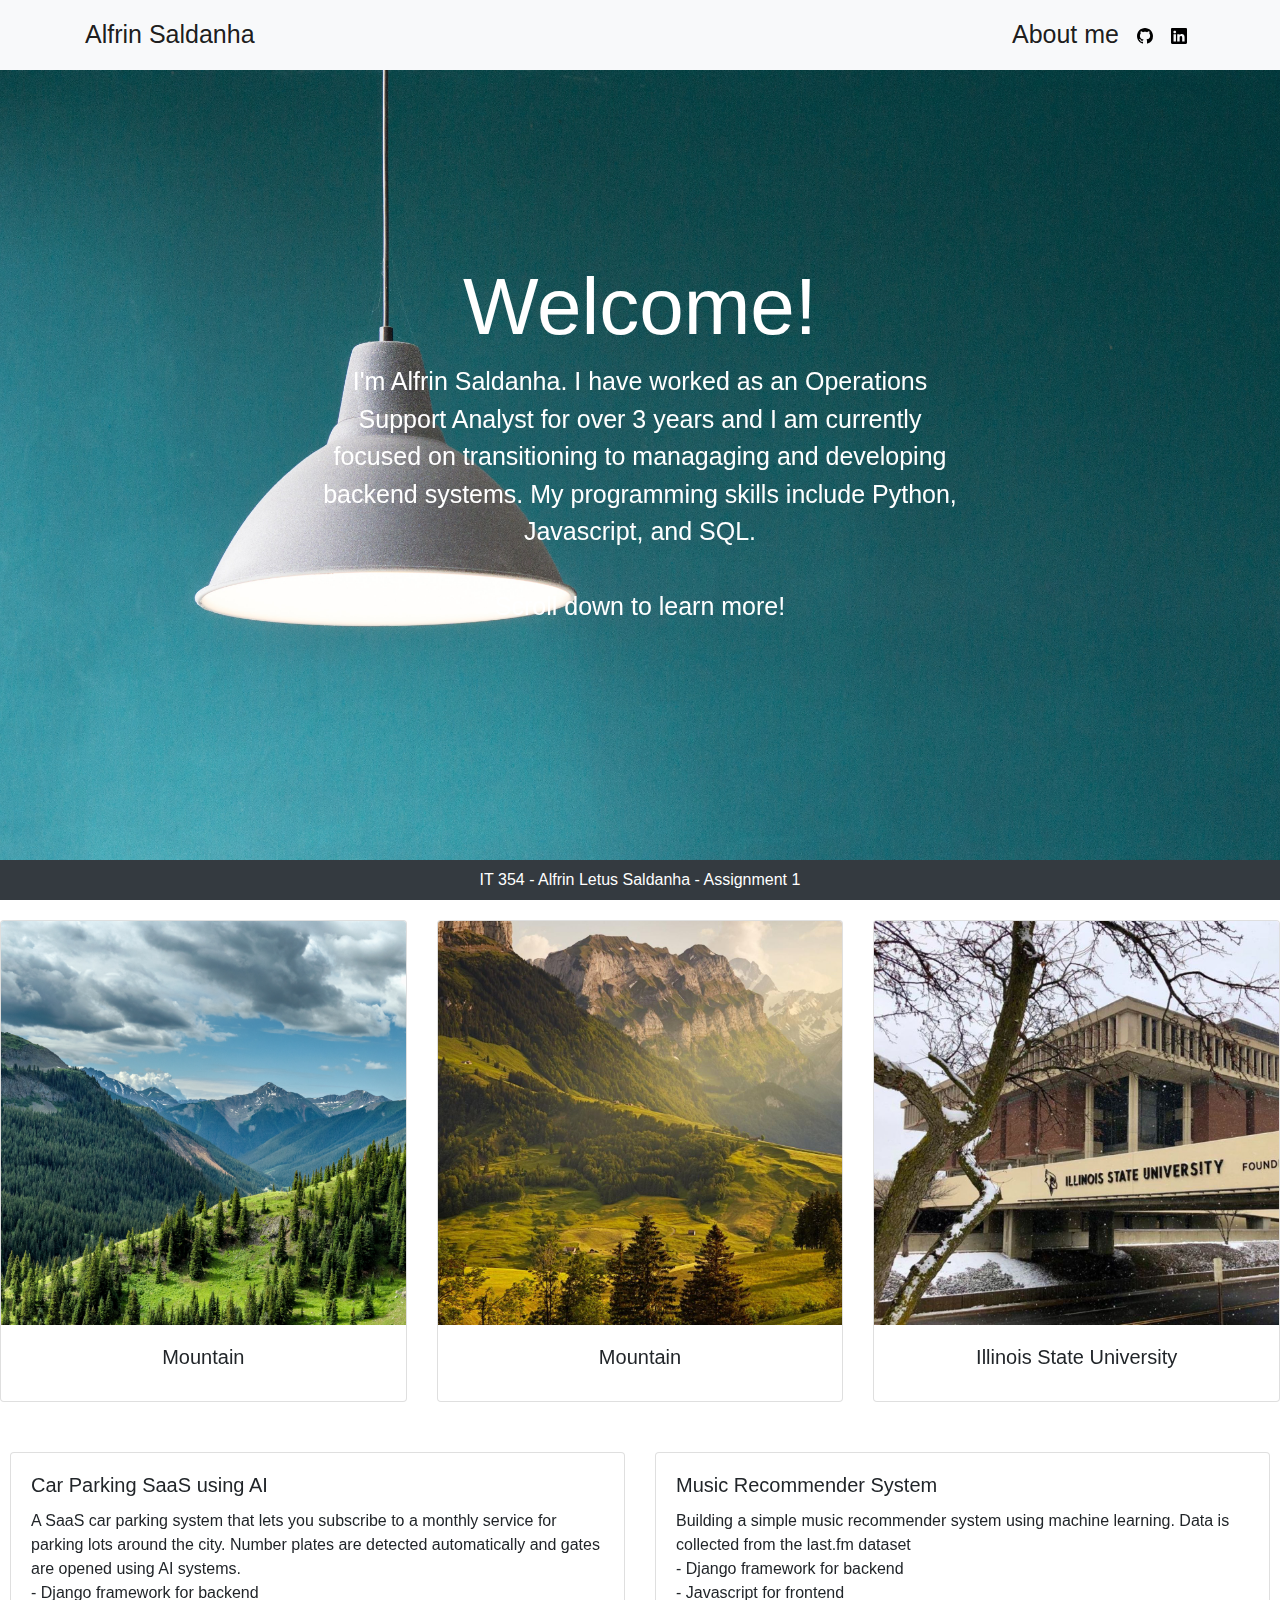
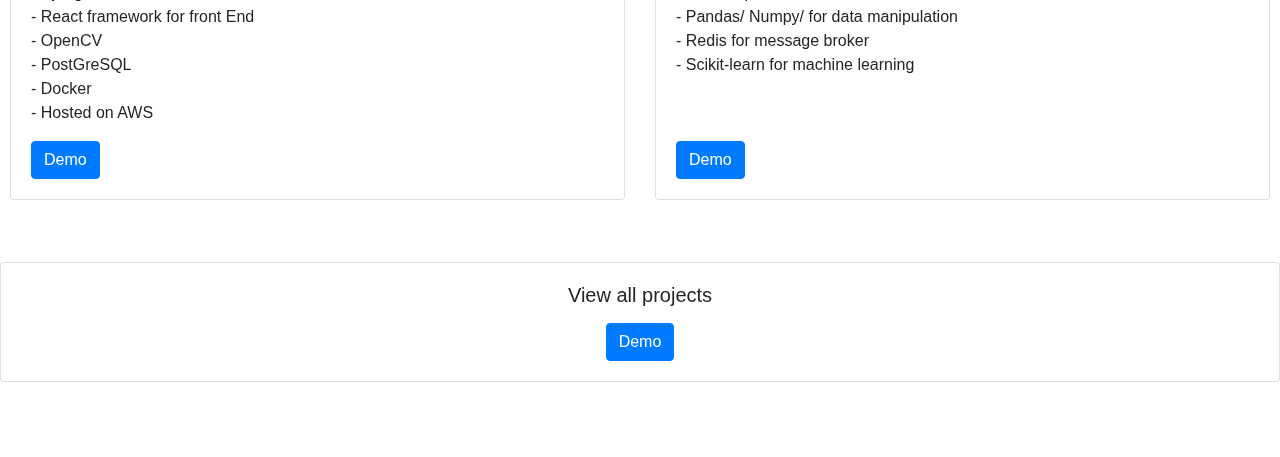
<file: index.html>
<!doctype html>
<html lang="en">
  <head>
    <!-- Required meta tags -->
    <meta charset="utf-8">
    <meta name="viewport" content="width=device-width, initial-scale=1, shrink-to-fit=no">

    <!-- Bootstrap CSS -->
    <link rel="stylesheet" href="https://stackpath.bootstrapcdn.com/bootstrap/4.3.1/css/bootstrap.min.css" integrity="sha384-ggOyR0iXCbMQv3Xipma34MD+dH/1fQ784/j6cY/iJTQUOhcWr7x9JvoRxT2MZw1T" crossorigin="anonymous">
    <link rel="stylesheet" href="CSS/style.css">

    <title>Alfrin Saldanha</title>
  </head>
  <img src="images/background_lamp.jpg" class="bg">

  <!-----------------------------Header---------------------------------->
  <body>
    <nav class="navbar navbar-expand-sm sticky-top navbar-light bg-light">
      <div class="container">
          <a class="navbar-brand" href="index.html">Alfrin Saldanha</a>
          <button class="navbar-toggler navbar-toggler-right" type="button" data-toggle="collapse" data-target="#navbar1">
              <span class="navbar-toggler-icon"></span>
          </button>
          <div class="collapse navbar-collapse" id="navbar1">
              <ul class="navbar-nav ml-auto">
                  <li class="nav-item active">
                      <a class="nav-link" href="about.html">About me</a>
                  </li>
                  <li class="nav-item active">
                    <a class="nav-link" href="https://github.com/apitio">
                      <svg  xmlns="http://www.w3.org/2000/svg" width="20" height="16" fill="black" class="bi bi-github" viewBox="0 0 16 16">
                        <path d="M8 0C3.58 0 0 3.58 0 8c0 3.54 2.29 6.53 5.47 7.59.4.07.55-.17.55-.38 0-.19-.01-.82-.01-1.49-2.01.37-2.53-.49-2.69-.94-.09-.23-.48-.94-.82-1.13-.28-.15-.68-.52-.01-.53.63-.01 1.08.58 1.23.82.72 1.21 1.87.87 2.33.66.07-.52.28-.87.51-1.07-1.78-.2-3.64-.89-3.64-3.95 0-.87.31-1.59.82-2.15-.08-.2-.36-1.02.08-2.12 0 0 .67-.21 2.2.82.64-.18 1.32-.27 2-.27.68 0 1.36.09 2 .27 1.53-1.04 2.2-.82 2.2-.82.44 1.1.16 1.92.08 2.12.51.56.82 1.27.82 2.15 0 3.07-1.87 3.75-3.65 3.95.29.25.54.73.54 1.48 0 1.07-.01 1.93-.01 2.2 0 .21.15.46.55.38A8.012 8.012 0 0 0 16 8c0-4.42-3.58-8-8-8z"/>
                      </svg>
                    </a>
                   </li>
                 <li class="nav-item active">
                  <a class="nav-link" href="https://www.linkedin.com/in/alfrinletussaldanha/">
                    <svg xmlns="http://www.w3.org/2000/svg" width="16" height="16" fill="black" class="bi bi-linkedin" viewBox="0 0 16 16">
                      <path d="M0 1.146C0 .513.526 0 1.175 0h13.65C15.474 0 16 .513 16 1.146v13.708c0 .633-.526 1.146-1.175 1.146H1.175C.526 16 0 15.487 0 14.854V1.146zm4.943 12.248V6.169H2.542v7.225h2.401zm-1.2-8.212c.837 0 1.358-.554 1.358-1.248-.015-.709-.52-1.248-1.342-1.248-.822 0-1.359.54-1.359 1.248 0 .694.521 1.248 1.327 1.248h.016zm4.908 8.212V9.359c0-.216.016-.432.08-.586.173-.431.568-.878 1.232-.878.869 0 1.216.662 1.216 1.634v3.865h2.401V9.25c0-2.22-1.184-3.252-2.764-3.252-1.274 0-1.845.7-2.165 1.193v.025h-.016a5.54 5.54 0 0 1 .016-.025V6.169h-2.4c.03.678 0 7.225 0 7.225h2.4z"/>
                    </svg>
                  </a>
                </li>
              </ul>
          </div>
      </div>
  </nav>

  <!-----------------------------Floating text---------------------------------->

  <div class="title">
    <h1>Welcome!</h1>
    <p>I'm Alfrin Saldanha.
      I have worked as an Operations Support Analyst for over 3 years and I am currently focused on transitioning to managaging and developing backend systems.
      My programming skills include Python, Javascript, and SQL. <br><br> Scroll down to learn more!
     </p>
  </div>

  <!-----------------------------Image section using cards---------------------------------->

  <div class="image-container">
    <div class="card-deck">
      <div class="card">
        <img class="card-img-top" src="images/mount.png" alt="Card image cap">
        <div class="card-body">
          <h5 class="card-title text-center">Mountain</h5>
          <p class="card-text"></p>
        </div>
      </div>
      <div class="card">
        <img class="card-img-top" src="images/green.jpg" alt="Card image cap">
        <div class="card-body">
          <h5 class="card-title text-center">Mountain</h5>
          <p class="card-text"></p>
        </div>
      </div>
      <div class="card">
        <img class="card-img-top" src="images/ISU snow.jpg" alt="Card image cap">
        <div class="card-body">
          <h5 class="card-title text-center">Illinois State University</h5>
          <p class="card-text"></p>
        </div>
      </div>
    </div>
  </div>

  <!-----------------------------Project section using cards---------------------------------->

  <div class="cards-container">
    <div class="row">
      <div class="col-sm-6">
        <div class="card">
            <div class="card-body">
              <h5 class="card-title">Car Parking SaaS using AI</h5>
              <p class="card-text">A SaaS car parking system that lets you subscribe to a monthly service
                for parking lots around the city. Number plates are detected automatically and gates are opened using AI systems. <br>
                - Django framework for backend <br>
                - React framework for front End <br>
                - OpenCV <br>
                - PostGreSQL <br>
                - Docker <br>
                - Hosted on AWS
              </p>
              <a href="#" class="btn btn-primary">Demo</a>
            </div>
        </div>
      </div>
      
      <div class="col-sm-6">
        <div class="card">
            <div class="card-body">
              <h5 class="card-title"> Music Recommender System</h5>
              <p class="card-text">Building a simple music recommender system using machine learning. Data is collected from the last.fm dataset <br>
                - Django framework for backend <br>
                - Javascript for frontend <br>
                - Pandas/ Numpy/  for data manipulation <br>
                - Redis for message broker<br>
                - Scikit-learn for machine learning <br><br><br>
              </p>
              <a href="#" class="btn btn-primary">Demo</a>
            </div>
          </div>
        </div>
      </div>
    </div>
  </div>

  <div class="card text-center " style="margin-bottom:75px;">
    <div class="card-body">
      <h5 class="card-title">View all projects</h5>
      <p class="card-text"></p>
      <a href="#" class="btn btn-primary">Demo</a>
    </div>
  </div>

    <!-- Optional JavaScript -->
    <!-- jQuery first, then Popper.js, then Bootstrap JS -->
    <script src="https://code.jquery.com/jquery-3.3.1.slim.min.js" integrity="sha384-q8i/X+965DzO0rT7abK41JStQIAqVgRVzpbzo5smXKp4YfRvH+8abtTE1Pi6jizo" crossorigin="anonymous"></script>
    <script src="https://cdnjs.cloudflare.com/ajax/libs/popper.js/1.14.7/umd/popper.min.js" integrity="sha384-UO2eT0CpHqdSJQ6hJty5KVphtPhzWj9WO1clHTMGa3JDZwrnQq4sF86dIHNDz0W1" crossorigin="anonymous"></script>
    <script src="https://stackpath.bootstrapcdn.com/bootstrap/4.3.1/js/bootstrap.min.js" integrity="sha384-JjSmVgyd0p3pXB1rRibZUAYoIIy6OrQ6VrjIEaFf/nJGzIxFDsf4x0xIM+B07jRM" crossorigin="anonymous"></script>
  
    <!-----------------------------Footer---------------------------------->

    <div class="navbar fixed-bottom navbar-light navbar-expand-md badge-dark justify-content-center">IT 354 - Alfrin Letus Saldanha - Assignment 1</div>

  </body>
</html>
</file>
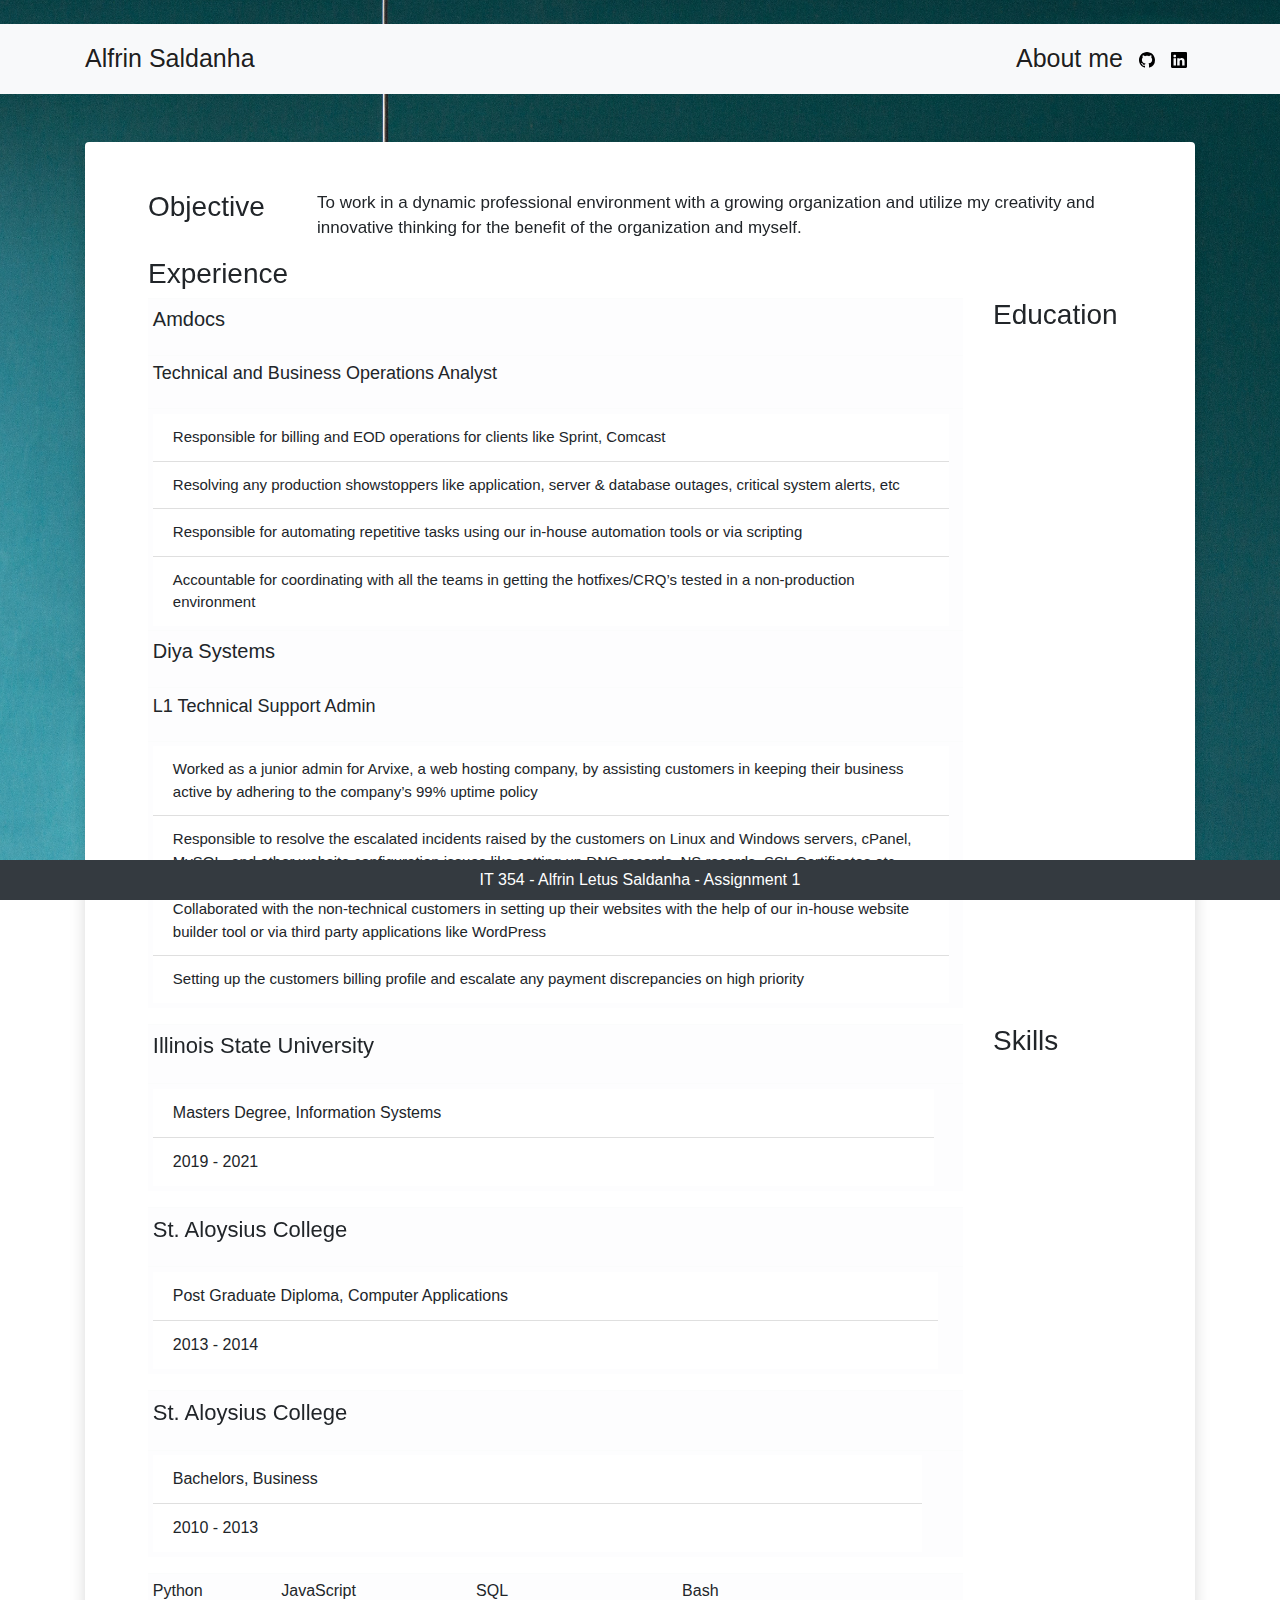
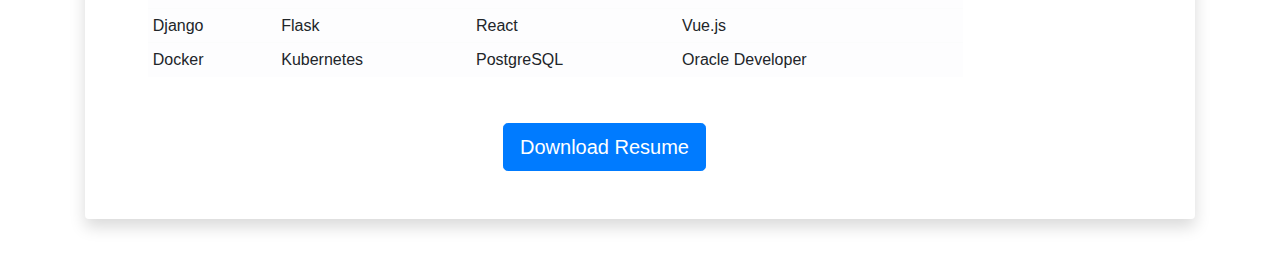
<file: about.html>
<!doctype html>
<html lang="en">
  <head>
    <!-- Required meta tags -->
    <meta charset="utf-8">
    <meta name="viewport" content="width=device-width, initial-scale=1, shrink-to-fit=no">

    <!-- Bootstrap CSS -->
    <link rel="stylesheet" href="https://stackpath.bootstrapcdn.com/bootstrap/4.3.1/css/bootstrap.min.css" integrity="sha384-ggOyR0iXCbMQv3Xipma34MD+dH/1fQ784/j6cY/iJTQUOhcWr7x9JvoRxT2MZw1T" crossorigin="anonymous">
    <link rel="stylesheet" href="CSS/style.css">

    <title>Alfrin Saldanha</title>
  </head>

  <body> 

    <img src="images/background_lamp.jpg" class="bg">

        <!-----------------------------Header Start---------------------------------->
  clas

  <nav class="navbar navbar-expand-sm sticky-top navbar-light bg-light">
    <div class="container">
        <a class="navbar-brand" href="index.html">Alfrin Saldanha</a>
        <button class="navbar-toggler navbar-toggler-right" type="button" data-toggle="collapse" data-target="#navbar1">
            <span class="navbar-toggler-icon"></span>
        </button>
        <div class="collapse navbar-collapse" id="navbar1">
            <ul class="navbar-nav ml-auto">
                <li class="nav-item active">
                    <a class="nav-link" href="about.html">About me</a>
                </li>
                <li class="nav-item active">
                  <a class="nav-link" href="https://github.com/apitio">
                    <svg  xmlns="http://www.w3.org/2000/svg" width="16" height="16" fill="black" class="bi bi-github" viewBox="0 0 16 16">
                      <path d="M8 0C3.58 0 0 3.58 0 8c0 3.54 2.29 6.53 5.47 7.59.4.07.55-.17.55-.38 0-.19-.01-.82-.01-1.49-2.01.37-2.53-.49-2.69-.94-.09-.23-.48-.94-.82-1.13-.28-.15-.68-.52-.01-.53.63-.01 1.08.58 1.23.82.72 1.21 1.87.87 2.33.66.07-.52.28-.87.51-1.07-1.78-.2-3.64-.89-3.64-3.95 0-.87.31-1.59.82-2.15-.08-.2-.36-1.02.08-2.12 0 0 .67-.21 2.2.82.64-.18 1.32-.27 2-.27.68 0 1.36.09 2 .27 1.53-1.04 2.2-.82 2.2-.82.44 1.1.16 1.92.08 2.12.51.56.82 1.27.82 2.15 0 3.07-1.87 3.75-3.65 3.95.29.25.54.73.54 1.48 0 1.07-.01 1.93-.01 2.2 0 .21.15.46.55.38A8.012 8.012 0 0 0 16 8c0-4.42-3.58-8-8-8z"/>
                    </svg>
                  </a>
                 </li>
               <li class="nav-item active">
                <a class="nav-link" href="https://www.linkedin.com/in/alfrinletussaldanha/">
                  <svg xmlns="http://www.w3.org/2000/svg" width="16" height="16" fill="black" class="bi bi-linkedin" viewBox="0 0 16 16">
                    <path d="M0 1.146C0 .513.526 0 1.175 0h13.65C15.474 0 16 .513 16 1.146v13.708c0 .633-.526 1.146-1.175 1.146H1.175C.526 16 0 15.487 0 14.854V1.146zm4.943 12.248V6.169H2.542v7.225h2.401zm-1.2-8.212c.837 0 1.358-.554 1.358-1.248-.015-.709-.52-1.248-1.342-1.248-.822 0-1.359.54-1.359 1.248 0 .694.521 1.248 1.327 1.248h.016zm4.908 8.212V9.359c0-.216.016-.432.08-.586.173-.431.568-.878 1.232-.878.869 0 1.216.662 1.216 1.634v3.865h2.401V9.25c0-2.22-1.184-3.252-2.764-3.252-1.274 0-1.845.7-2.165 1.193v.025h-.016a5.54 5.54 0 0 1 .016-.025V6.169h-2.4c.03.678 0 7.225 0 7.225h2.4z"/>
                  </svg>
                </a>
              </li>
            </ul>
        </div>
    </div>
</nav>

<!-----------------------------Header End---------------------------------->


  <!-- Page Content -->
  <div class="container">
    <div class="card border-0 shadow my-5">
      <div class="card-body p-5">

        <div class="container">
            <div class="row">
              <div class="col"><h3>Objective</h3></div>
              <div class="col-10"><p style="font-size: 17px;">To work in a dynamic professional environment with a growing organization and utilize my creativity and innovative thinking for the benefit of the organization and myself. <br>
                
            </p></div>
              <div class="w-100"></div>
        
              <div class="col"><h3>Experience</h3></div>
              <div class="col-10">
                <table class="table table-sm table-light">
                <tbody>
                  <tr>
                    <td colspan="2"><p style="font-size: 20px;">Amdocs</p></td>
                    <td></td>
                  </tr>
                  <tr>
                    <td colspan="2"><p style="font-size: 18px;">Technical and Business Operations Analyst</p></td>
                    <td></td>
                  </tr>
                  <tr>
                    <td colspan="2">
                      <ul class="list-group list-group-flush" style="font-size: 15px;">
                        <li class="list-group-item">Responsible for billing and EOD operations for clients like Sprint, Comcast </li>
                        <li class="list-group-item">Resolving any production showstoppers like application, server & database outages, critical system alerts, etc</li>
                        <li class="list-group-item">Responsible for automating repetitive tasks using our in-house automation tools or via scripting</li>
                        <li class="list-group-item">Accountable for coordinating with all the teams in getting the hotfixes/CRQ’s tested in a non-production environment </li>
                      </ul>
                    </td>
                    <td></td>
                  </tr>
        
                  <tr>
                    <td colspan="2"><p style="font-size: 20px;">Diya Systems</p></td></td>
                    <td></td>
                  </tr>
                  <tr>
                    <td colspan="2"><p style="font-size: 18px;">L1 Technical Support Admin</p></td>
                    <td></td>
                  </tr>
                  <tr>
                    <td colspan="2">
                      <ul class="list-group list-group-flush" >
                        <ul class="list-group list-group-flush" style="font-size: 15px;">
                        <li class="list-group-item">Worked as a junior admin for Arvixe, a web hosting company, by assisting customers in keeping their business active by adhering to the company’s 99% uptime policy  </li>
                        <li class="list-group-item">Responsible to resolve the escalated incidents raised by the customers on Linux and Windows servers, cPanel, MySQL, and other website configuration issues like setting up DNS records, NS records, SSL Certificates etc. </li>
                        <li class="list-group-item">Collaborated with the non-technical customers in setting up their websites with the help of our in-house website builder tool or via third party applications like WordPress </li>
                        <li class="list-group-item">Setting up the customers billing profile and escalate any payment discrepancies on high priority  </li>
                      </ul>
                    </td>
                    <td></td>
                  </tr>
                </tbody>
              </table>
            </div>
        
        
            <div class="col"><h3>Education</h3></div>
            <div class="col-10">
              <table class="table table-sm table-light">
              <tbody>
                <tr>
                  <td colspan="2"><p style="font-size: 22px;">Illinois State University</p></td>
                  <td></td>
                </tr>
                <tr>
                  <td colspan="2">
                    <ul class="list-group list-group-flush">
                      <li class="list-group-item">Masters Degree, Information Systems </li>
                      <li class="list-group-item">2019 - 2021 </li>
                    </ul>
                  </td>
                  <td></td>
                </tr>
        
                <table class="table table-sm table-light">
                  <tbody>
                    <tr>
                      <td colspan="2"><p style="font-size: 22px;">St. Aloysius College</p></td>
                      <td></td>
                    </tr>
                    <tr>
                      <td colspan="2">
                        <ul class="list-group list-group-flush">
                          <li class="list-group-item">Post Graduate Diploma, Computer Applications </li>
                          <li class="list-group-item">2013 - 2014 </li>
                        </ul>
                      </td>
                      <td></td>
                    </tr>
        
        
              
                  <table class="table table-sm table-light">
                    <tbody>
                      <tr>
                        <td colspan="2"><p style="font-size: 22px;">St. Aloysius College</p></td>
                        <td></td>
                      </tr>
                      <tr>
                        <td colspan="2">
                          <ul class="list-group list-group-flush">
                            <li class="list-group-item">Bachelors, Business </li>
                            <li class="list-group-item">2010 - 2013 </li>
                          </ul>
                        </td>
                        <td></td>
                      </tr>
              </tbody>
            </table>
          </div>
        
          
          <div class="col"><h3>Skills</h3></div>
          <div class="col-10">
            <table class="table table-sm table-light">
            <tbody>
              <tr>
                <td>Python</td>
                <td>JavaScript</td>
                <td>SQL</td>
                <td>Bash</td>
        
              </tr>
              <tr>
                <td>Django</td>
                <td>Flask</td>
                <td>React</td>
                <td>Vue.js</td>
              </tr>
        
              <tr>
                <td>Docker</td>
                <td>Kubernetes</td>
                <td>PostgreSQL</td>
                <td>Oracle Developer</td>

        
              </tr>
        
            </tbody>
          </table>
        </div>

            </div>

          </div>

          <button type="button" id="resume_btn" class="btn btn-primary btn-lg" style="margin-left: 370px; margin-top: 30px;">Download Resume</button>
        </div>
      </div>
    </div>

    </div>

  </div>





    <!-- Optional JavaScript -->
    <!-- jQuery first, then Popper.js, then Bootstrap JS -->
    <script src="https://code.jquery.com/jquery-3.3.1.slim.min.js" integrity="sha384-q8i/X+965DzO0rT7abK41JStQIAqVgRVzpbzo5smXKp4YfRvH+8abtTE1Pi6jizo" crossorigin="anonymous"></script>
    <script src="https://cdnjs.cloudflare.com/ajax/libs/popper.js/1.14.7/umd/popper.min.js" integrity="sha384-UO2eT0CpHqdSJQ6hJty5KVphtPhzWj9WO1clHTMGa3JDZwrnQq4sF86dIHNDz0W1" crossorigin="anonymous"></script>
    <script src="https://stackpath.bootstrapcdn.com/bootstrap/4.3.1/js/bootstrap.min.js" integrity="sha384-JjSmVgyd0p3pXB1rRibZUAYoIIy6OrQ6VrjIEaFf/nJGzIxFDsf4x0xIM+B07jRM" crossorigin="anonymous"></script>
  
    <!-----------------------------Footer Start---------------------------------->

    <div class="navbar fixed-bottom navbar-light navbar-expand-md badge-dark justify-content-center">IT 354 - Alfrin Letus Saldanha - Assignment 1</div>
        <!-----------------------------Footer End---------------------------------->

  </body>
</html>
</file>
<file: CSS/style.css>
@import url(https://fonts.googleapis.com/css?family=Source+Sans+Pro:400,900);



  @media only screen and (max-width: 600px) {
    .col-sm-6 {
        display: none;
    }
    #resume_btn{
      float: left;
    }


  }

  @media screen and (max-width: 600px) {
    div.title p{
      font-size: 15px;
    }
    div.title h1{
        font-size: 45px;
      }
  }

.cards-container{
    margin: 10px;
    height: 400px;
}

img.bg {
    min-height: 100%;
    min-width: 1024px;
      
    width: 100%;
    height: auto;
      
    position: fixed;
    top: 0;
    left: 0;
  }
  
.title {
position: absolute;
top: 50%;
left: 50%;
transform: translate(-50%, -50%);
color: white;
text-align: center;
}

.title h1{
    font-size: 80px;
}


.title p{
font-size: 25px;

}

.image-container{
    margin-top: 850px;
    margin-bottom: 50px;
}

.navbar a{
font-size: 25px;
padding-left: 0%;
}
</file>
